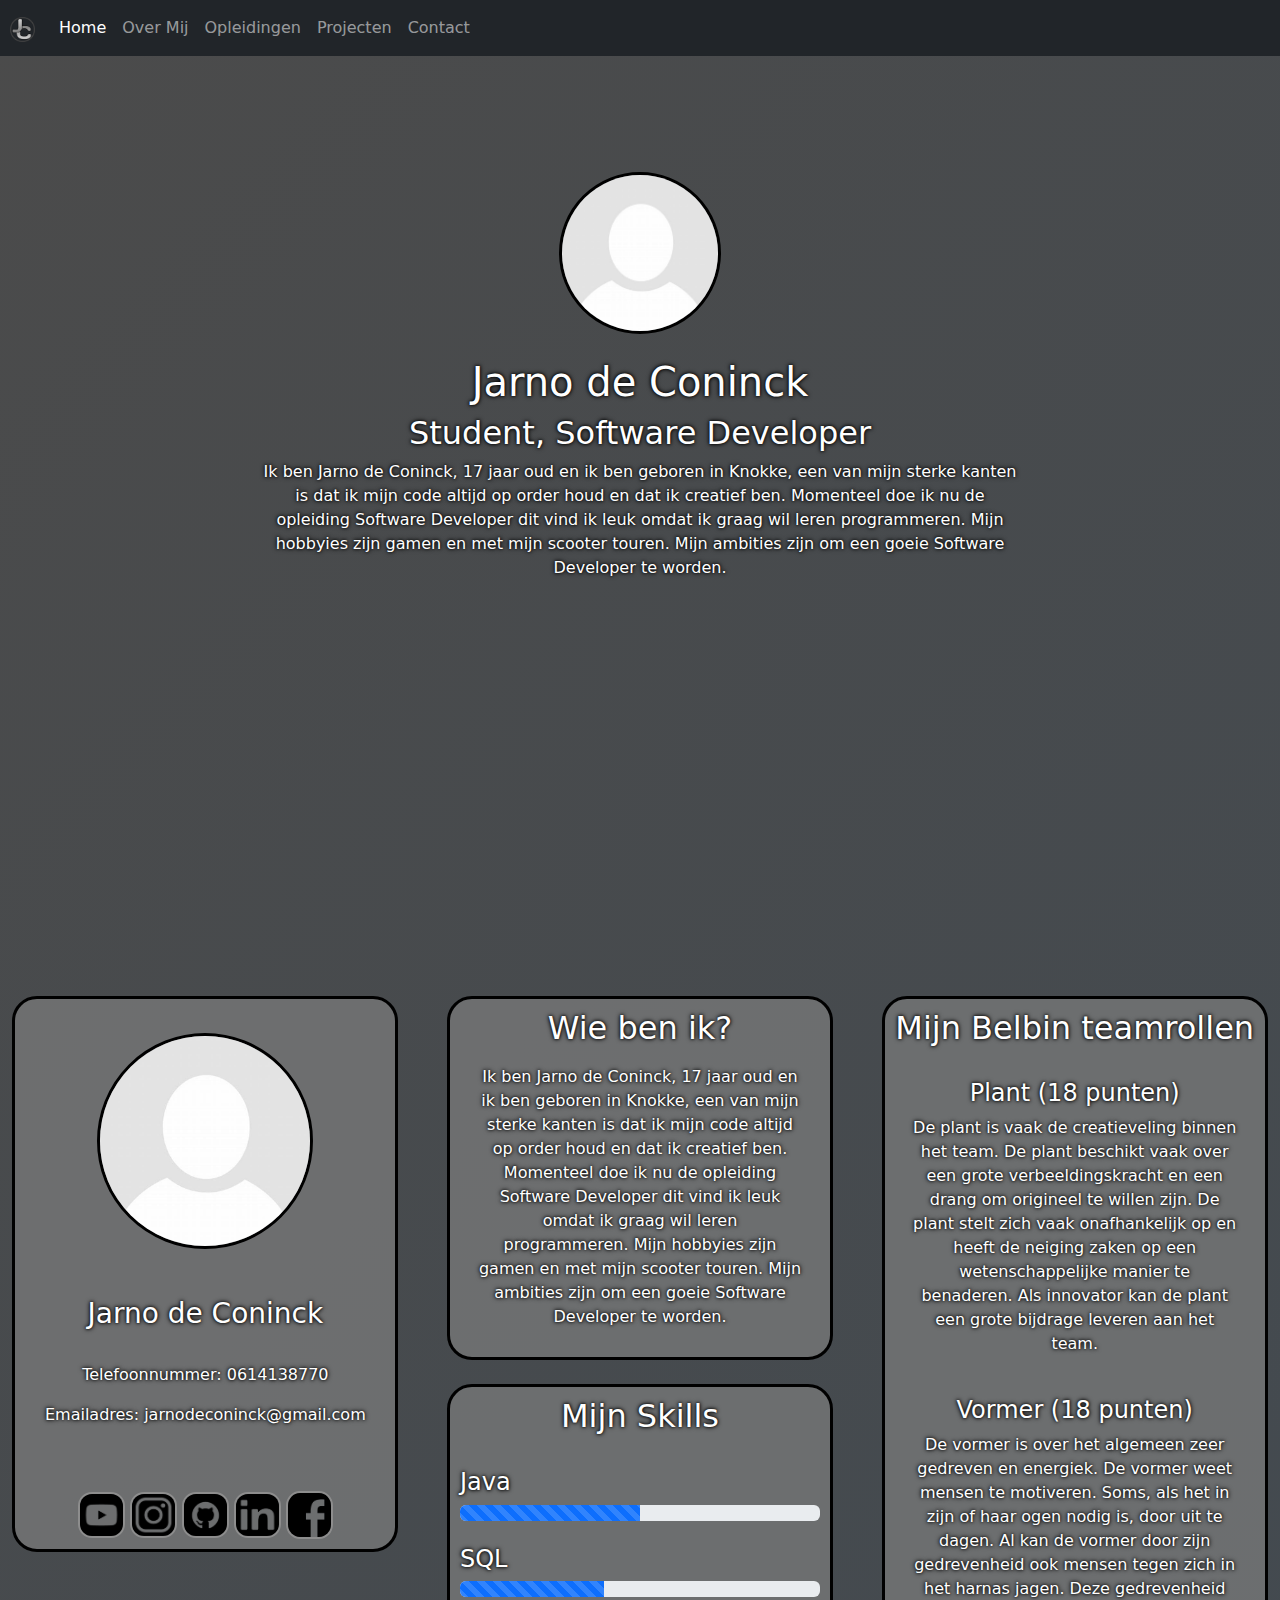
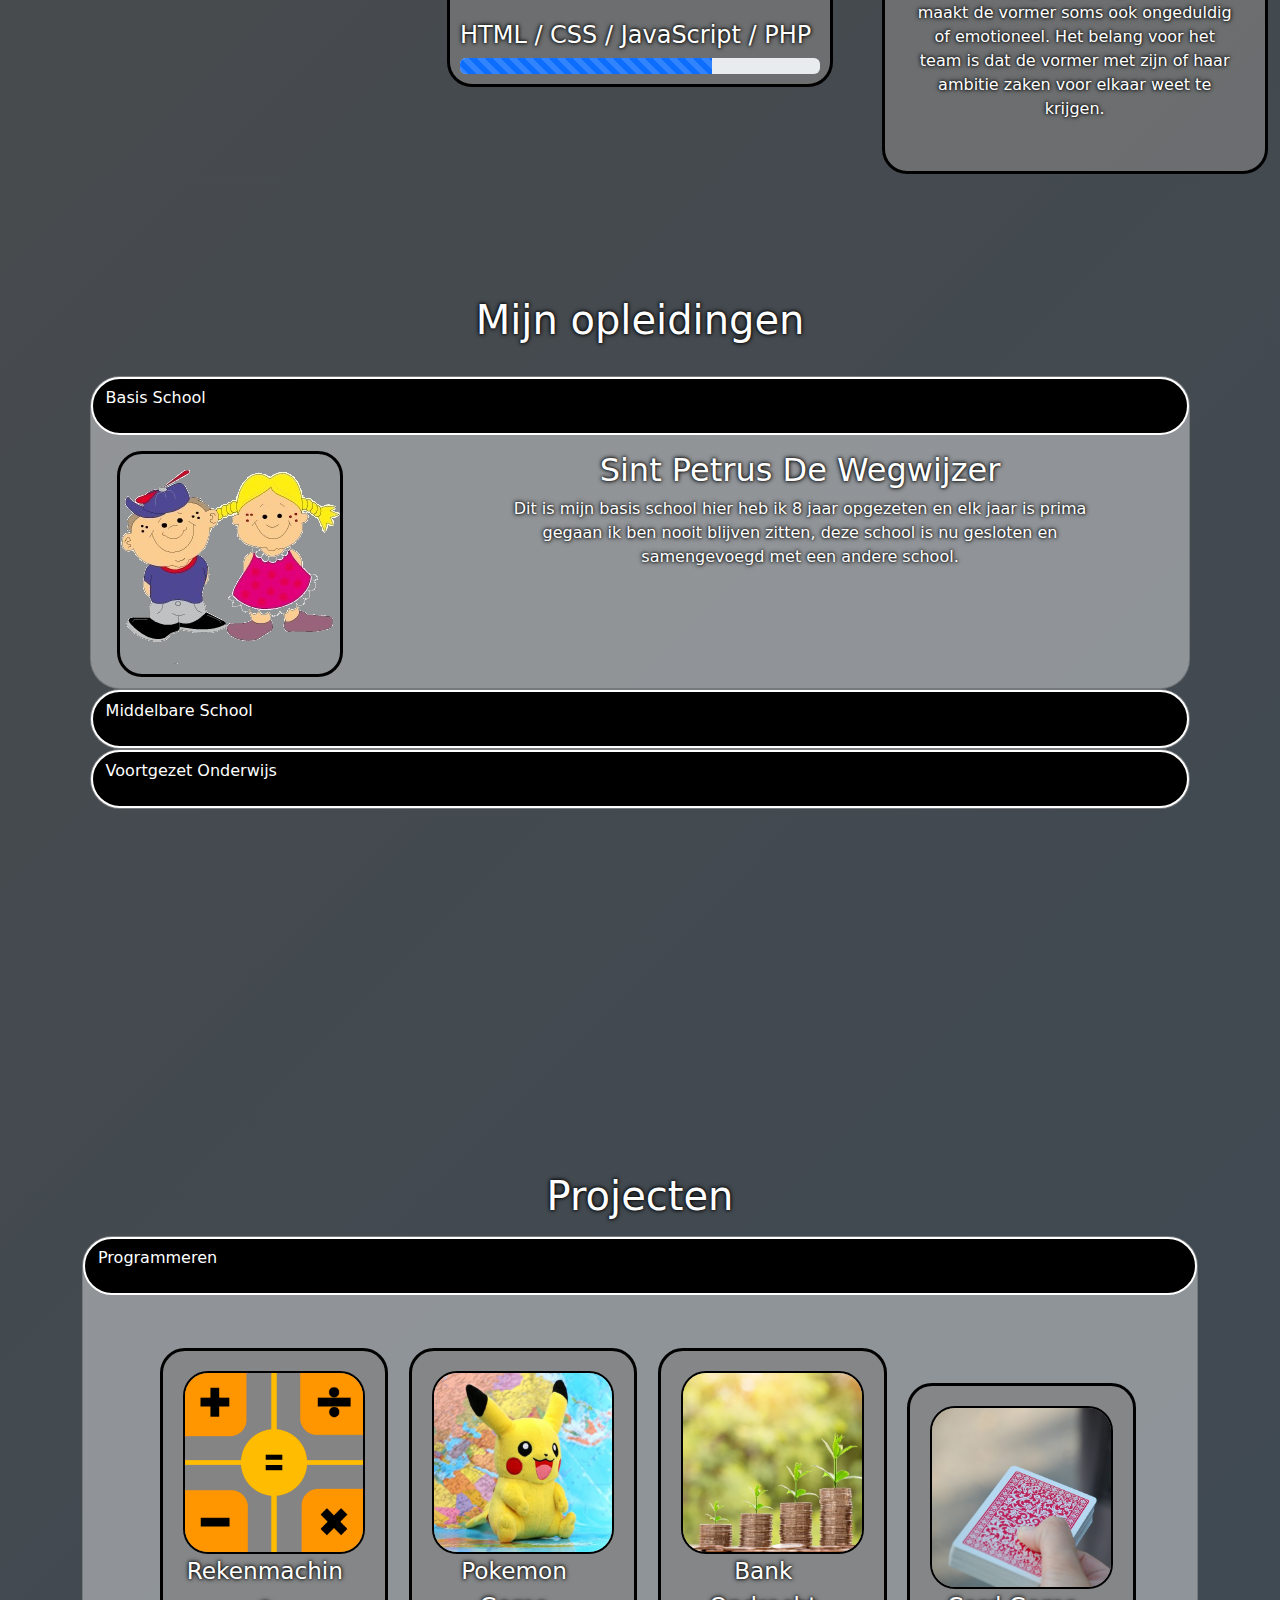
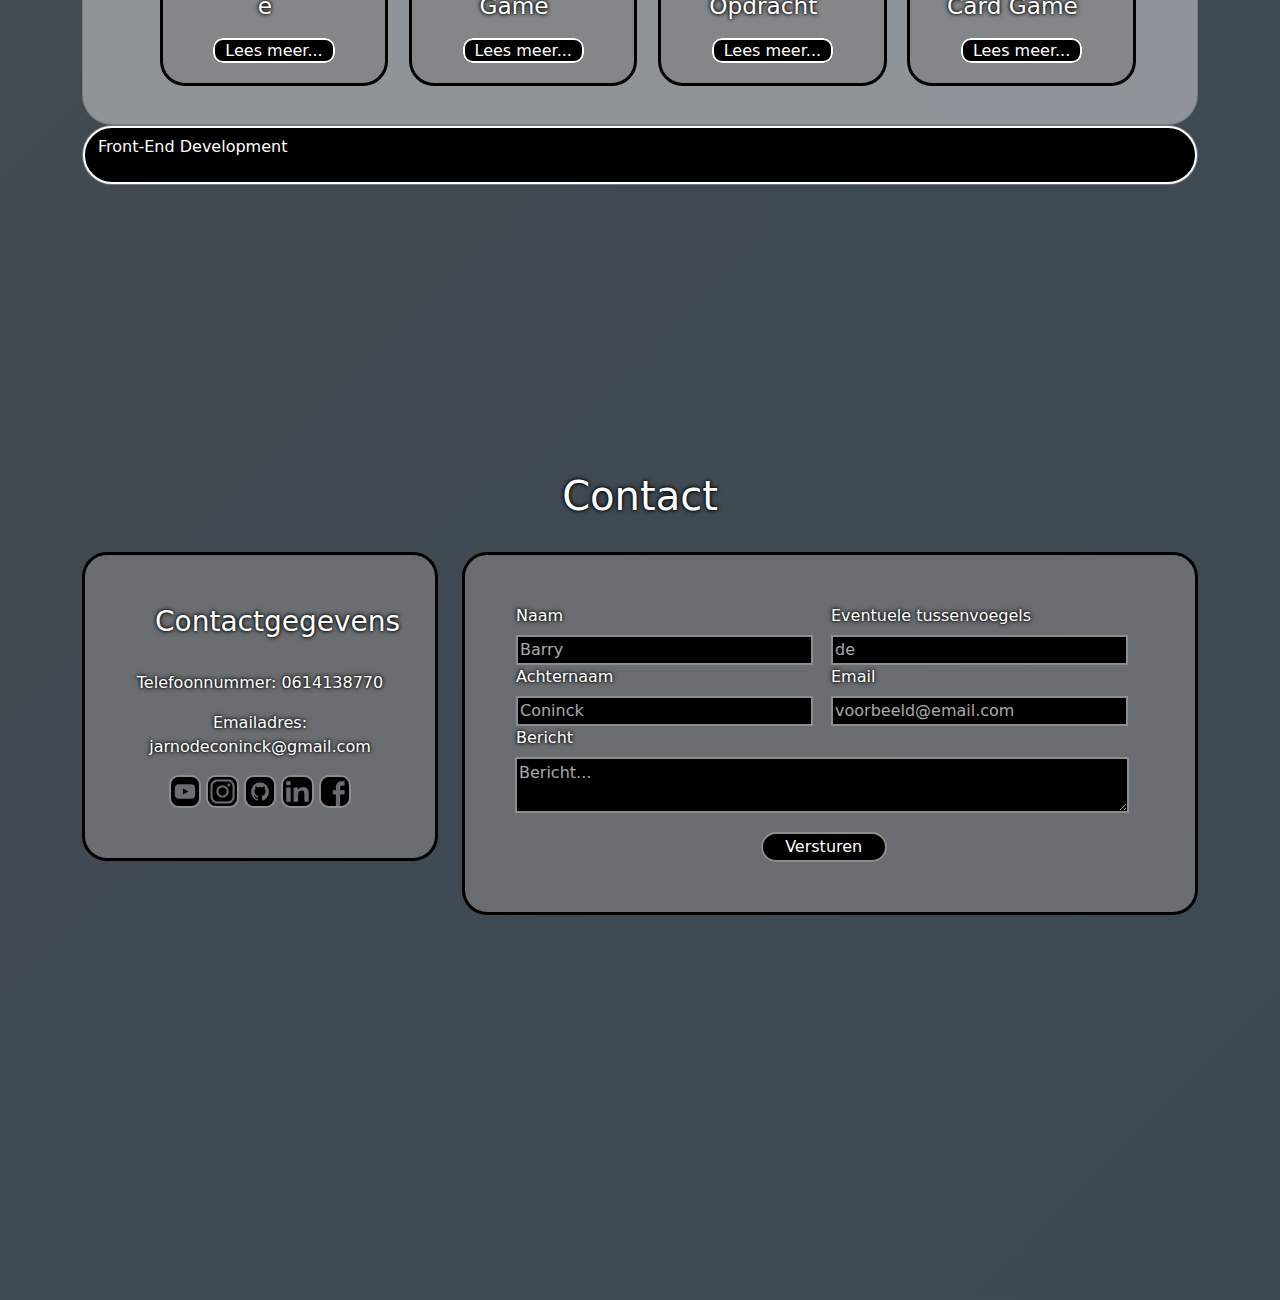
<file: index.html>
<!DOCTYPE html>
<html lang="en">

<head>

  <title>Portfolio Jarno</title>
  <link href="https://cdn.jsdelivr.net/npm/bootstrap@5.1.3/dist/css/bootstrap.min.css" rel="stylesheet">
  <script src="https://cdn.jsdelivr.net/npm/bootstrap@5.1.3/dist/js/bootstrap.bundle.min.js"></script>
  <link rel="stylesheet" href="css/index.css">
  <link rel="shortcut icon" href="img/logo.png">


</head>

<body data-bs-spy="scroll" data-bs-target=".navbar" data-bs-offset="50">

  <!-- Navbar -->
  <nav class="navbar navbar-expand-sm bg-dark navbar-dark fixed-top">
    <button class="navbar-toggler" type="button" data-bs-toggle="collapse" data-bs-target="#collapsibleNavbar">
      <span class="navbar-toggler-icon"></span>
    </button>
    <div class="collapse navbar-collapse" id="collapsibleNavbar">
      <ul class="navbar-nav">
        <a class="navbar-brand" href="#">
          <img src="img/logo.png" alt="Avatar Logo" class="logofoto">
        </a>
        <li class="nav-item">
          <a class="nav-link" href="#home"> Home </a>
        </li>
        <li class="nav-item">
          <a class="nav-link" href="#overmij"> Over Mij </a>
        </li>
        <li class="nav-item">
          <a class="nav-link" href="#opleidingen"> Opleidingen </a>
        </li>
        <li class="nav-item">
          <a class="nav-link" href="#projecten">Projecten</a>
        </li>
        <li class="nav-item">
          <a class="nav-link" href="#contact">Contact</a>
        </li>
      </ul>
    </div>
  </nav>

  <div id="home" class="blocks">
    <br><br><br>
    <center class="margin">
      <img class="selfie" src="img/selfie.png" alt="Selfie">
      <br><br>
      <h1 class="wittetekst"> Jarno de Coninck </h1>
      <h2 class="wittetekst"> Student, Software Developer </h2>
      <p class="wittetekst smalltext"> Ik ben Jarno de Coninck, 17 jaar oud en ik ben geboren in Knokke, een van mijn sterke kanten is dat ik mijn code altijd op order houd en dat ik creatief ben. Momenteel doe ik nu de opleiding Software Developer dit vind ik leuk omdat ik graag wil leren programmeren. Mijn hobbyies zijn gamen en met mijn scooter touren. Mijn ambities zijn om een goeie Software Developer te worden. </p>
    </center>
  </div>

  <div id="overmij" class="blocks">

      <br><br><br><br>

    <div class="row">
      <div class="col-sm">
    <div class="overmijblok">
      <center>
        <br>
        <img class="selfie2" src="img/selfie.png" alt="Selfie">
        <br><br><br>
        <h3 class="wittetekst"> Jarno de Coninck </h3>
        <br>
        <p class="wittetekst"> Telefoonnummer: 0614138770 </p>
        <p class="wittetekst"> Emailadres: jarnodeconinck@gmail.com </p>
            <br><br>
              <!-- Social medias -->
              <a class="navbar-brand" target="_blank" href="https://www.youtube.com/channel/UCpW9krf2XSAMqTYefG5Jeig"><img src="img/youtube.png" alt="Icon" class="icon"></a>
              <a class="navbar-brand" target="_blank" href="https://instagram.com/Jarno8669"><img src="img/instagram.png" alt="Icon" class="icon"></a>
              <a class="navbar-brand" target="_blank" href="https://github.com/Jarno8669"><img src="img/github.png" alt="Icon" class="icon"></a>
              <a class="navbar-brand" target="_blank" href="https://www.linkedin.com/in/jarno-de-coninck-7a1b63227/"><img src="img/linkedin.png" alt="Icon" class="icon"></a>
              <a class="navbar-brand" target="_blank" href="https://www.facebook.com/JarnoDeC"><img src="img/facebook.png" alt="Icon" class="icon"></a>
      </center>
      </div>
      </div>
      <div class="col-sm">
        <div class="overmijblok">
        <center>
          <h2 class="wittetekst"> Wie ben ik? </h2>
         
          <p style="margin: 5%;" class="wittetekst"> Ik ben Jarno de Coninck, 17 jaar oud en ik ben geboren in Knokke, een van mijn sterke kanten is dat ik mijn code altijd op order houd en dat ik creatief ben. Momenteel doe ik nu de opleiding Software Developer dit vind ik leuk omdat ik graag wil leren programmeren. Mijn hobbyies zijn gamen en met mijn scooter touren. Mijn ambities zijn om een goeie Software Developer te worden.</p>
        </div>
        <br>
        <div class="overmijblok">
          <center>
          <h2 class="wittetekst"> Mijn Skills</h2>
          </center>
          <br>
          <h4 class="wittetekst"> Java </h4>
          <div class="progress">
            <div class="progress-bar progress-bar-striped progress-bar-animated" style="width:50%"></div>
          </div>
          <br>
          <h4 class="wittetekst"> SQL </h4>
          <div class="progress">
            <div class="progress-bar progress-bar-striped progress-bar-animated" style="width:40%"></div>
          </div>
          <br>
          <h4 class="wittetekst"> HTML / CSS / JavaScript / PHP </h4>
          <div class="progress">
            <div class="progress-bar progress-bar-striped progress-bar-animated" style="width:70%"></div>
          </div>
        </div>
        </center>
      </div>
      <div class="col-sm">
        <div class="overmijblok">
        <center>
          <h2 class="wittetekst"> Mijn Belbin teamrollen </h2>
          
          <br>
          <h4 class="wittetekst" style="margin-left: 5%; margin-right: 5%;"> Plant (18 punten) </h4>
          <p class="wittetekst" style="margin-left: 5%; margin-right: 5%;"> De plant is vaak de creatieveling binnen het team. De plant beschikt vaak over een grote verbeeldingskracht en een drang om origineel te willen zijn. De plant stelt zich vaak onafhankelijk op en heeft de neiging zaken op een wetenschappelijke manier te benaderen. Als innovator kan de plant een grote bijdrage leveren aan het team. </p>
          <br>

          <h4 class="wittetekst" style="margin-left: 5%; margin-right: 5%;"> Vormer (18 punten) </h4>
          <p class="wittetekst" style="margin-left: 5%; margin-right: 5%;"> De vormer is over het algemeen zeer gedreven en energiek. De vormer weet mensen te motiveren. Soms, als het in zijn of haar ogen nodig is, door uit te dagen. Al kan de vormer door zijn gedrevenheid ook mensen tegen zich in het harnas jagen. Deze gedrevenheid maakt de vormer soms ook ongeduldig of emotioneel. Het belang voor het team is dat de vormer met zijn of haar ambitie zaken voor elkaar weet te krijgen. </p>
        <br>
        </center>
      </div>
      </div>
    </div>


  </div>

  <div id="opleidingen" class="blocks">
    <br><br><br>

      <br>
      <center>
      <h1 class="wittetekst"> Mijn opleidingen </h1>
      </center>
      <br>
    <div class="margindivschool">
      <div id="accordion2">

        <div class="card cardframe">
          <div class="cardhead">
            <a class="btn" data-bs-toggle="collapse" href="#collapseOne">
              <p class="wittetekst"> Basis School </p>
            </a>
          </div>
          <div id="collapseOne" class="collapse show" data-bs-parent="#accordion2">
            <div class="card-body">


              <div>
                <div style="padding-left: 1%; padding-bottom: 1%; float: left">
                <img class="schoolfoto" src="img/foto1stpetrus.png" alt="Foto School">
                </div>
                <div style="margin-left: 30%;">
                <center>
                <h2 class="wittetekst"> Sint Petrus De Wegwijzer </h2>
                <p class="wittetekst" style="margin-left: 10%; margin-right: 10%;"> Dit is mijn basis school hier heb ik 8 jaar opgezeten en elk jaar is prima gegaan ik ben nooit blijven zitten, deze school is nu gesloten en samengevoegd met een andere school. </p>
                </center>
                </div>
                </div>
            
            </div>
          </div>
        </div>
      
        <div class="card cardframe">
          <div class="cardhead">
            <a class="collapsed btn" data-bs-toggle="collapse" href="#collapseTwo">
              <p class="wittetekst"> Middelbare School </p>
            </a>
          </div>
          <div id="collapseTwo" class="collapse" data-bs-parent="#accordion2">
            <div class="card-body">

              <div>
                <div style="padding-left: 1%; padding-bottom: 1%; float: left">
                <img class="schoolfoto" src="img/foto1zwin.png" alt="Foto School">
                </div>
                <div style="margin-left: 30%;">
                <center>
                <h2 class="wittetekst"> Het Zwin College </h2>
                <p class="wittetekst" style="margin-left: 10%; margin-right: 10%;"> Dit is mijn middelbare school hier heb ik 4 jaar opgezeten en elk jaar is prima gegaan ik ben nooit blijven zitten, op deze school heb ik het niveau VMBO Kader gevolgd. </p>
                </center>
                </div>
                </div>

            </div>
          </div>
        </div>
      
        <div class="card cardframe">
          <div class="cardhead">
            <a class="collapsed btn" data-bs-toggle="collapse" href="#collapseThree">
              <p class="wittetekst"> Voortgezet Onderwijs </p>
            </a>
          </div>
          <div id="collapseThree" class="collapse" data-bs-parent="#accordion2">
            <div class="card-body">
              <div style="padding-left: 1%; padding-bottom: 1%; float: left">
                <img class="schoolfoto" src="img/foto1scalda.png" alt="Foto School">
                </div>
                <div style="margin-left: 30%;">
                <center>
                <h2 class="wittetekst"> Scalda </h2>
                <p class="wittetekst" style="margin-left: 10%; margin-right: 10%;"> Dit is mijn voortgezet onderwijs school hier zit ik nu al bijna een jaar op en het gaat in totaal 4 jaar duren (Als alles goed gaat), dit is een niveau 4 opleiding en ik volg Software Developer. </p>
                <br>
                <a class="cijferlijstknop" href="studiemeterscalda.html">Studiemeter 1ste jaar</a>
                </center>
                </div>
                
                </div>
            </div>
          </div>
        </div>
      
      </div>
    </div>
   </div>

  </div>

  <div id="projecten" class="blocks">
    <br><br><br>
    <center>
      <h1 class="wittetekst"> Projecten </h1>
    </center>

     <div class="container mt-3">
      
    
      <div id="accordion">
        <div class="card cardframe">
          <div class="cardhead">
            <a class="btn" data-bs-toggle="collapse" href="#collapseOne">
              <p class="wittetekst">Programmeren </p>
            </a>
          </div>
          <div id="collapseOne" class="collapse show" data-bs-parent="#accordion">
            <div class="card-body">

              <center>
              <div class="wrap">
                <div class="grey">


                      <img src="img/rekenmachine.png" class="project1" alt="Project Foto">
                    <br>
                    <p class="wittetekst scaletext"> Rekenmachine </p>
                    <a target="_blank" class="buttonproject" href="https://github.com/Jarno8669?tab=repositories">Lees meer...</a>
                  </div>

                    <div class="grey">
                          <img src="img/pokemongame.png" class="project1" alt="Project Foto">
                        <br>
                        <p class="wittetekst scaletext"> Pokemon Game </p>
                        <a target="_blank" class="buttonproject" href="https://github.com/Jarno8669?tab=repositories">Lees meer...</a>
                      </div>

                        <div class="grey">
                              <img src="img/bankopdracht.png" class="project1" alt="Project Foto">
                            <br>
                            <p class="wittetekst scaletext"> Bank Opdracht </p>
                            <a target="_blank" class="buttonproject" href="https://github.com/Jarno8669?tab=repositories">Lees meer...</a>
                          </div>
                          
                            <div class="grey">
                              <center>
                                  <img src="img/cardgame.png" class="project1" alt="Project Foto">
                                <br>
                                <p class="wittetekst scaletext"> Card Game </p>
                                <a target="_blank" class="buttonproject" href="https://github.com/Jarno8669?tab=repositories">Lees meer...</a>
                              </center>
                  </div>
               </div>
            </div>
          </div>
        </div>
        <div class="card cardframe">
          <div class="cardhead">
            <a class="collapsed btn" data-bs-toggle="collapse" href="#collapseTwo">
              <p class="wittetekst"> Front-End Development </p>
          </a>
          </div>
          <div id="collapseTwo" class="collapse" data-bs-parent="#accordion">
            <div class="card-body">

              <center>
              <div class="wrap">

                <div class="grey">
                      <img src="img/spyserviceopdracht.png" class="project1" alt="Project Foto">
                    <br>
                    <p class="wittetekst scaletext"> Spy Service </p>
                    <a target="_blank" class="buttonproject" href="https://github.com/Jarno8669?tab=repositories">Lees meer...</a>
                  </div>

                    <div class="grey">
                          <img src="img/portfolioopdracht1.png" class="project1" alt="Project Foto">
                        <br>
                        <p class="wittetekst scaletext"> Portfolio 1 </p>
                        <a target="_blank" class="buttonproject" href="https://github.com/Jarno8669?tab=repositories">Lees meer...</a>
                      </div>

                        <div class="grey">
                              <img src="img/portfolioopdracht2.png" class="project1" alt="Project Foto">
                            <br>
                            <p class="wittetekst scaletext"> Portfolio 2 </p>
                            <a target="_blank" class="buttonproject" href="https://github.com/Jarno8669?tab=repositories">Lees meer...</a>
                          </center>
            </div>
          </div>
        </div>
        </div>
      </div>
    </div>

  <div id="contact" class="blocks">

    <center>
      <br> <br> <br>
      <h1 class="wittetekst">Contact</h1>
      <br> 
    </center>


    <div class="container">
      <div class="row">
        <div class="col-sm-4">
          <!-- Contactgegevens -->
          <div class="contact">
            <center>
              <h3 class="wittetekst margindiv"> Contactgegevens </h3>
              <br>
              <p class="wittetekst"> Telefoonnummer: 0614138770 </p>
              <p class="wittetekst"> Emailadres: jarnodeconinck@gmail.com </p>

              <!-- Social medias -->
              <a class="navbar-brand" target="_blank" href="https://www.youtube.com/channel/UCpW9krf2XSAMqTYefG5Jeig"><img src="img/youtube.png" alt="Icon" class="icon"></a>
              <a class="navbar-brand" target="_blank" href="https://instagram.com/Jarno8669"><img src="img/instagram.png" alt="Icon" class="icon"></a>
              <a class="navbar-brand" target="_blank" href="https://github.com/Jarno8669"><img src="img/github.png" alt="Icon" class="icon"></a>
              <a class="navbar-brand" target="_blank" href="https://www.linkedin.com/in/jarno-de-coninck-7a1b63227/"><img src="img/linkedin.png" alt="Icon" class="icon"></a>
              <a class="navbar-brand" target="_blank" href="https://www.facebook.com/JarnoDeC"><img src="img/facebook.png" alt="Icon" class="icon"></a>
              </center>
          </div>
        </div>

        <div class="col-sm-8">
          <!-- Formulier -->
          <div class="contact">
            <table class="form">
              <form action="https://formsubmit.co/jarnodeconinck@zeelandnet.nl" method="POST">
                <tr>
                  <td>
                    <h6 class="wittetekst">Naam</h6>
                  </td>
                  <td>
                    <h6 class="wittetekst">Eventuele tussenvoegels</h6>
                  </td>
                </tr>
                <tr>
                  <td> <input class="fieldwidth" type="text" name="naam" placeholder="Barry" required></td>
                  <td> <input class="fieldwidth" type="text" name="tussenvoegels" placeholder="de"></td>
                </tr>
                <tr>
                  <td>
                    <h6 class="wittetekst">Achternaam</h6>
                  </td>
                  <td>
                    <h6 class="wittetekst">Email</h6>
                  </td>
                </tr>
                <tr>
                  <td><input class="fieldwidth" type="text" name="achternaam" placeholder="Coninck" required></td>
                  <td><input class="fieldwidth" type="email" name="email" placeholder="voorbeeld@email.com" required>
                  </td>
                </tr>
                <tr>
                  <td>
                    <h6 class="wittetekst">Bericht</h6>
                  </td>
                </tr>
            </table>
            <textarea class="fieldwidth msg" type="text" name="bericht" rows="2" placeholder="Bericht..."
              required></textarea>
            <br>
            <tb><button class="send" type="submit">Versturen</button></td>
              </form>
          </div>
        </div>
      </div>
    </div>
  </div>
  
</body>

</html>
</file>
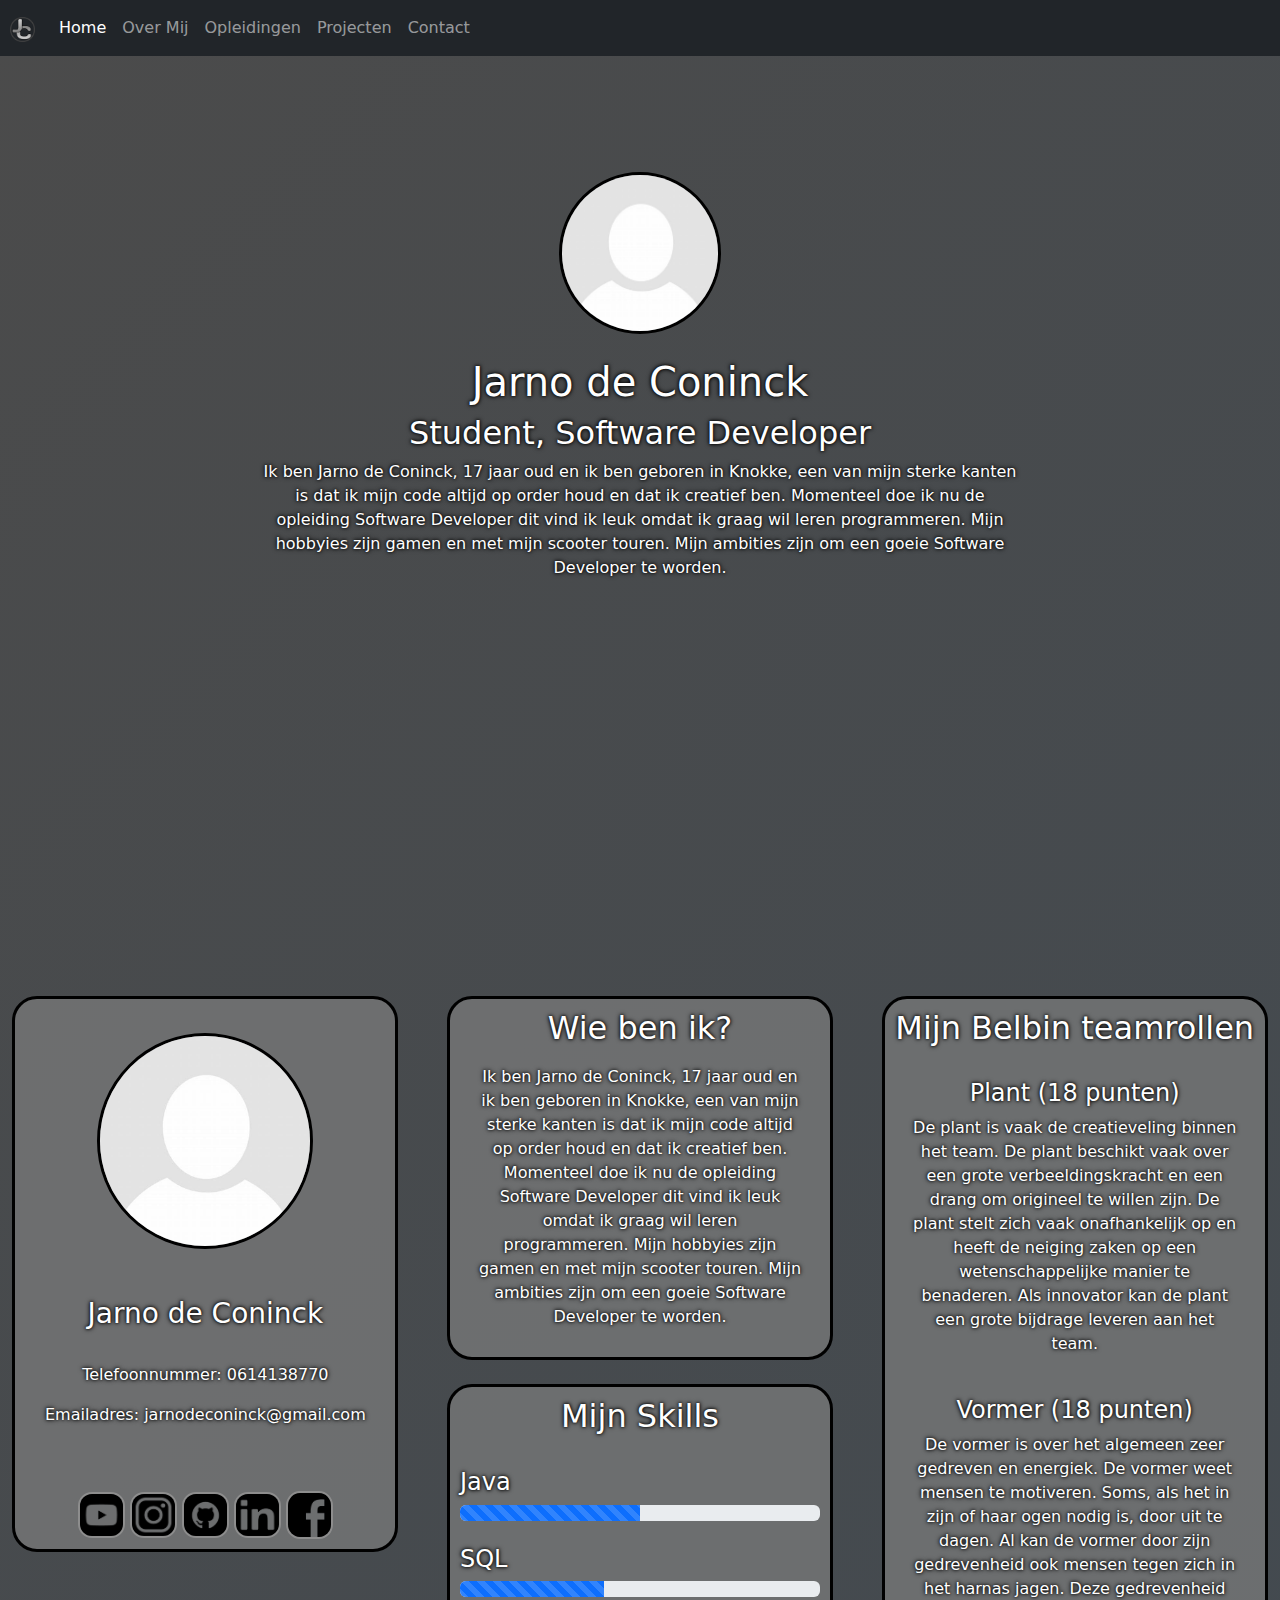
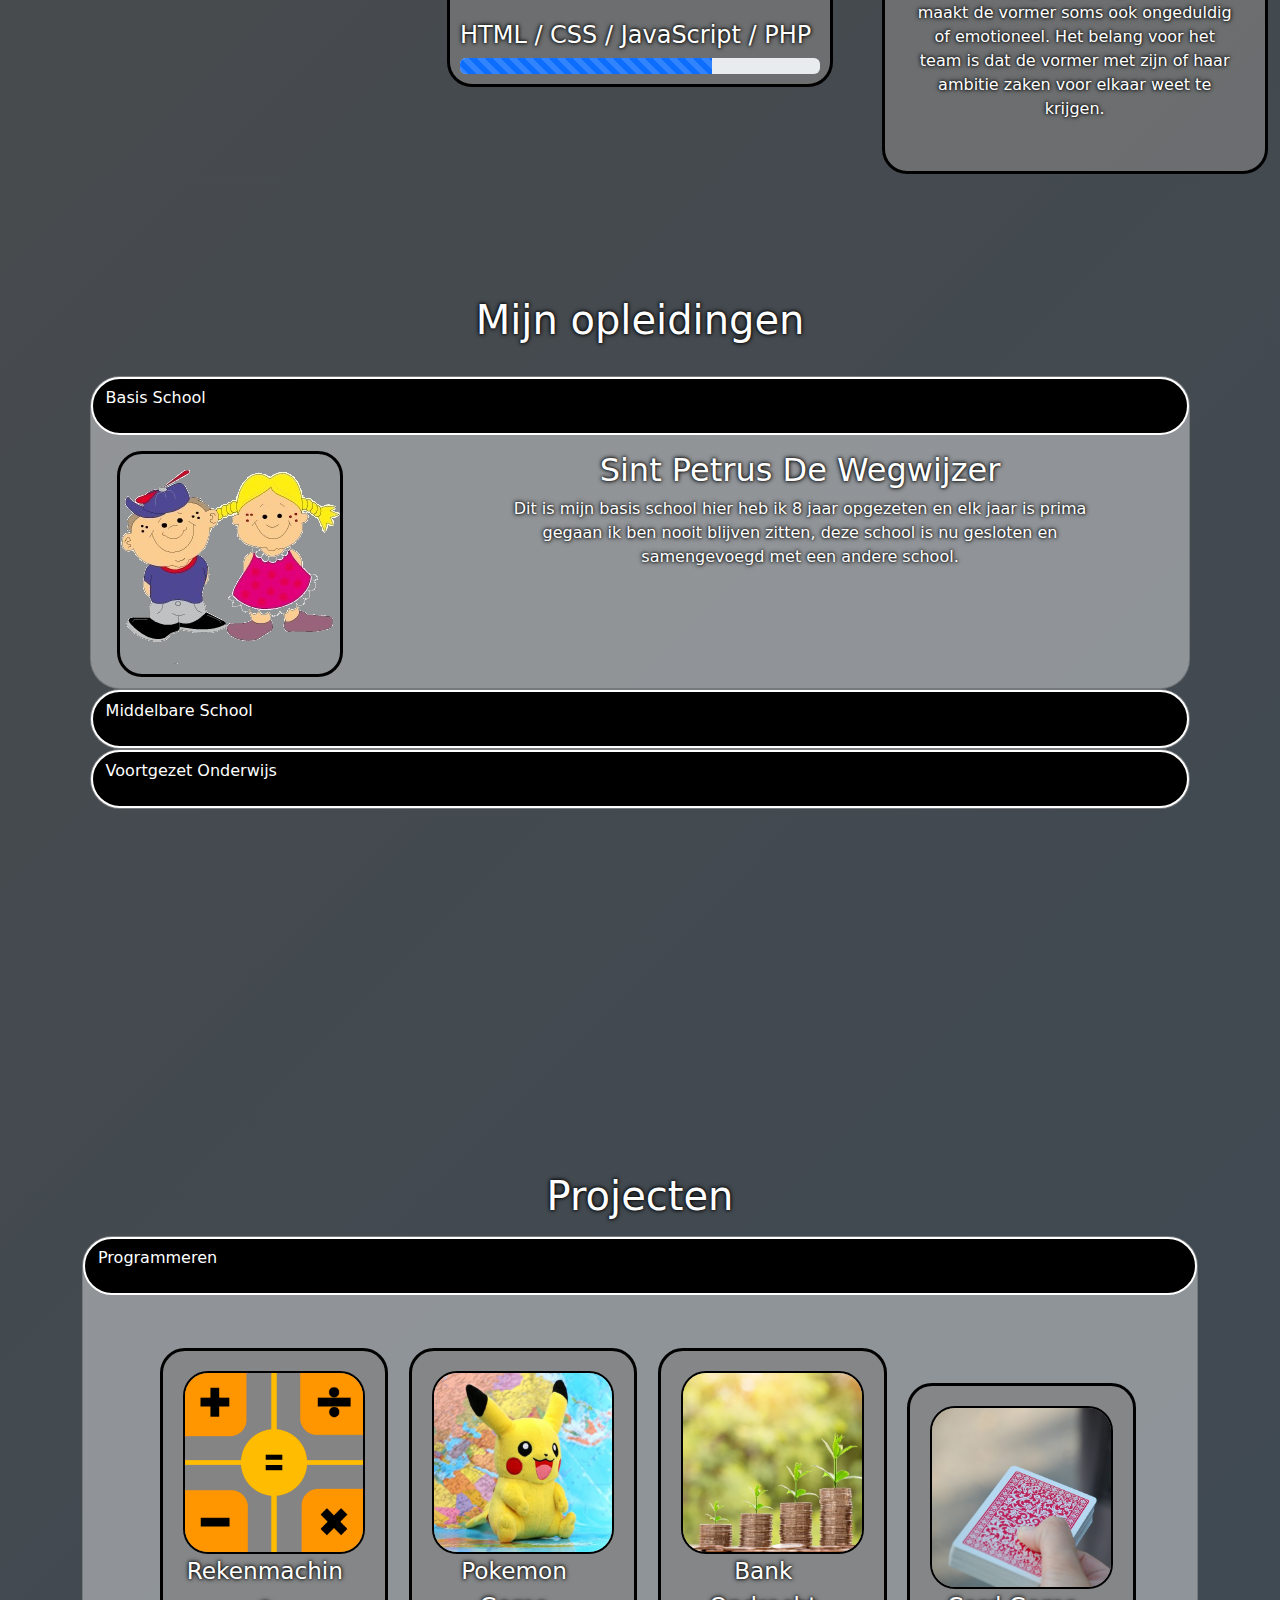
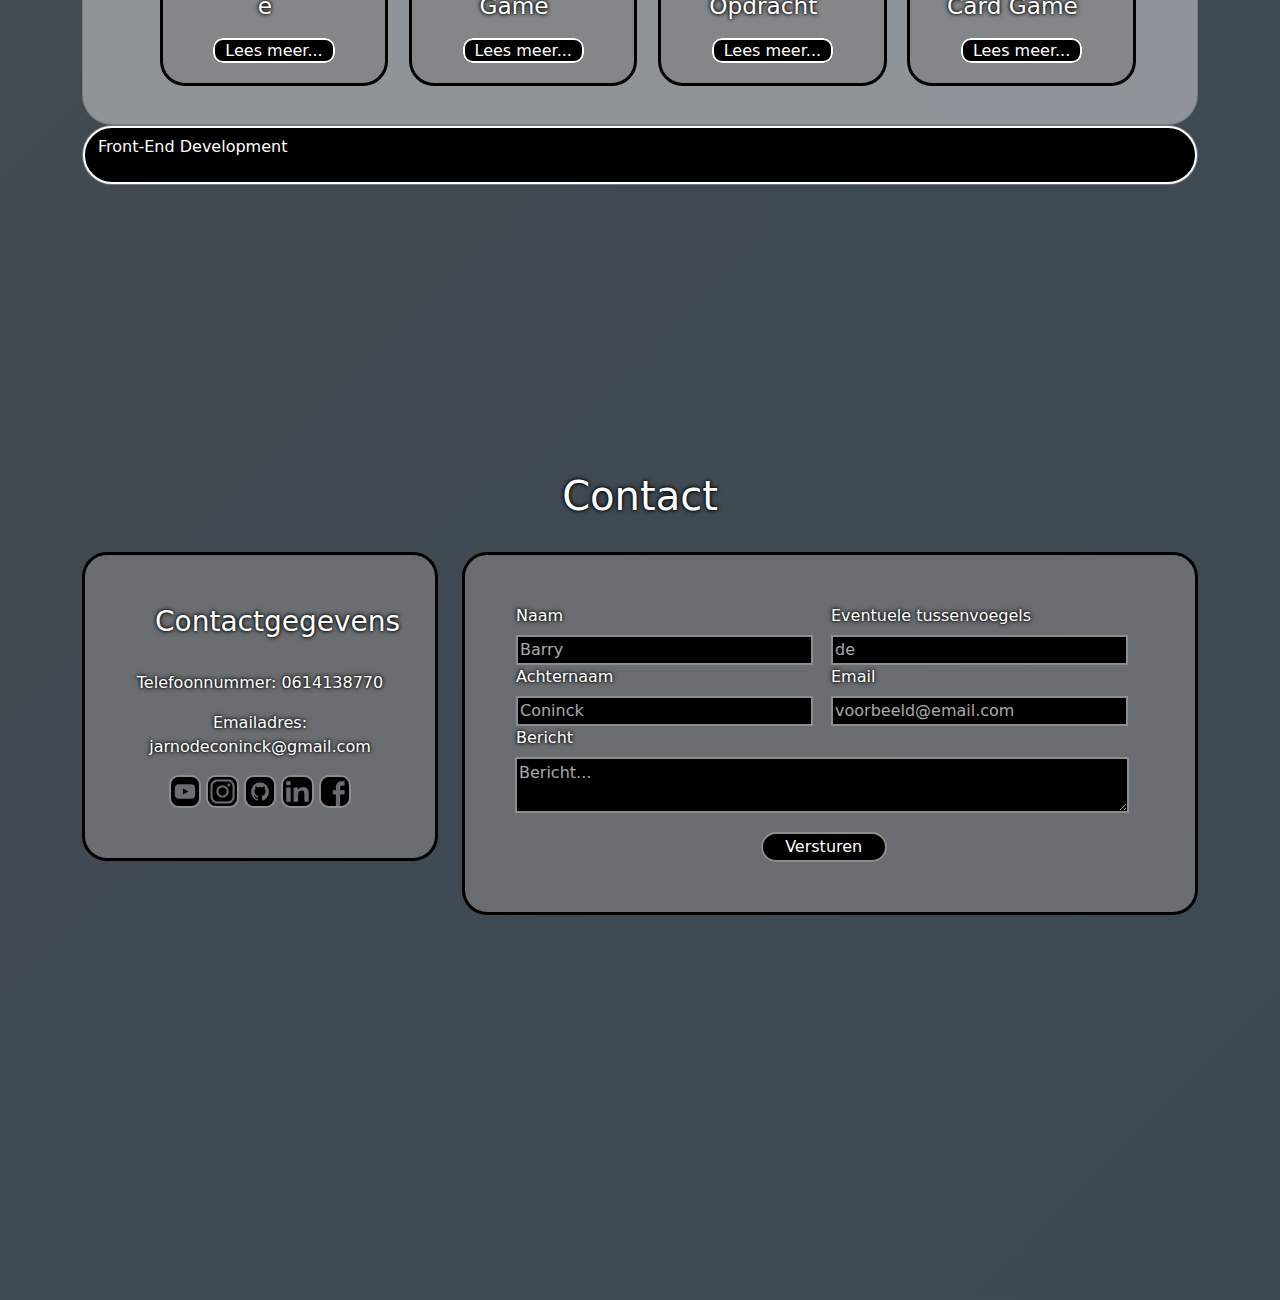
<file: home.html>
<!DOCTYPE html>
<html lang="en">

<head>

  <title>Portfolio Jarno</title>
  <link href="https://cdn.jsdelivr.net/npm/bootstrap@5.1.3/dist/css/bootstrap.min.css" rel="stylesheet">
  <script src="https://cdn.jsdelivr.net/npm/bootstrap@5.1.3/dist/js/bootstrap.bundle.min.js"></script>
  <link rel="stylesheet" href="css/index.css">
  <link rel="shortcut icon" href="img/logo.png">


</head>

<body data-bs-spy="scroll" data-bs-target=".navbar" data-bs-offset="50">

  <!-- Navbar -->
  <nav class="navbar navbar-expand-sm bg-dark navbar-dark fixed-top">
    <button class="navbar-toggler" type="button" data-bs-toggle="collapse" data-bs-target="#collapsibleNavbar">
      <span class="navbar-toggler-icon"></span>
    </button>
    <div class="collapse navbar-collapse" id="collapsibleNavbar">
      <ul class="navbar-nav">
        <a class="navbar-brand" href="#">
          <img src="img/logo.png" alt="Avatar Logo" class="logofoto">
        </a>
        <li class="nav-item">
          <a class="nav-link" href="#home"> Home </a>
        </li>
        <li class="nav-item">
          <a class="nav-link" href="#overmij"> Over Mij </a>
        </li>
        <li class="nav-item">
          <a class="nav-link" href="#opleidingen"> Opleidingen </a>
        </li>
        <li class="nav-item">
          <a class="nav-link" href="#projecten">Projecten</a>
        </li>
        <li class="nav-item">
          <a class="nav-link" href="#contact">Contact</a>
        </li>
      </ul>
    </div>
  </nav>

  <div id="home" class="blocks">
    <br><br><br>
    <center class="margin">
      <img class="selfie" src="img/selfie.png" alt="Selfie">
      <br><br>
      <h1 class="wittetekst"> Jarno de Coninck </h1>
      <h2 class="wittetekst"> Student, Software Developer </h2>
      <p class="wittetekst smalltext"> Ik ben Jarno de Coninck, 17 jaar oud en ik ben geboren in Knokke, een van mijn sterke kanten is dat ik mijn code altijd op order houd en dat ik creatief ben. Momenteel doe ik nu de opleiding Software Developer dit vind ik leuk omdat ik graag wil leren programmeren. Mijn hobbyies zijn gamen en met mijn scooter touren. Mijn ambities zijn om een goeie Software Developer te worden. </p>
    </center>
  </div>

  <div id="overmij" class="blocks">

      <br><br><br><br>

    <div class="row">
      <div class="col-sm">
    <div class="overmijblok">
      <center>
        <br>
        <img class="selfie2" src="img/selfie.png" alt="Selfie">
        <br><br><br>
        <h3 class="wittetekst"> Jarno de Coninck </h3>
        <br>
        <p class="wittetekst"> Telefoonnummer: 0614138770 </p>
        <p class="wittetekst"> Emailadres: jarnodeconinck@gmail.com </p>
            <br><br>
              <!-- Social medias -->
              <a class="navbar-brand" target="_blank" href="https://www.youtube.com/channel/UCpW9krf2XSAMqTYefG5Jeig"><img src="img/youtube.png" alt="Icon" class="icon"></a>
              <a class="navbar-brand" target="_blank" href="https://instagram.com/Jarno8669"><img src="img/instagram.png" alt="Icon" class="icon"></a>
              <a class="navbar-brand" target="_blank" href="https://github.com/Jarno8669"><img src="img/github.png" alt="Icon" class="icon"></a>
              <a class="navbar-brand" target="_blank" href="https://www.linkedin.com/in/jarno-de-coninck-7a1b63227/"><img src="img/linkedin.png" alt="Icon" class="icon"></a>
              <a class="navbar-brand" target="_blank" href="https://www.facebook.com/JarnoDeC"><img src="img/facebook.png" alt="Icon" class="icon"></a>
      </center>
      </div>
      </div>
      <div class="col-sm">
        <div class="overmijblok">
        <center>
          <h2 class="wittetekst"> Wie ben ik? </h2>
         
          <p style="margin: 5%;" class="wittetekst"> Ik ben Jarno de Coninck, 17 jaar oud en ik ben geboren in Knokke, een van mijn sterke kanten is dat ik mijn code altijd op order houd en dat ik creatief ben. Momenteel doe ik nu de opleiding Software Developer dit vind ik leuk omdat ik graag wil leren programmeren. Mijn hobbyies zijn gamen en met mijn scooter touren. Mijn ambities zijn om een goeie Software Developer te worden.</p>
        </div>
        <br>
        <div class="overmijblok">
          <center>
          <h2 class="wittetekst"> Mijn Skills</h2>
          </center>
          <br>
          <h4 class="wittetekst"> Java </h4>
          <div class="progress">
            <div class="progress-bar progress-bar-striped progress-bar-animated" style="width:50%"></div>
          </div>
          <br>
          <h4 class="wittetekst"> SQL </h4>
          <div class="progress">
            <div class="progress-bar progress-bar-striped progress-bar-animated" style="width:40%"></div>
          </div>
          <br>
          <h4 class="wittetekst"> HTML / CSS / JavaScript / PHP </h4>
          <div class="progress">
            <div class="progress-bar progress-bar-striped progress-bar-animated" style="width:70%"></div>
          </div>
        </div>
        </center>
      </div>
      <div class="col-sm">
        <div class="overmijblok">
        <center>
          <h2 class="wittetekst"> Mijn Belbin teamrollen </h2>
          
          <br>
          <h4 class="wittetekst" style="margin-left: 5%; margin-right: 5%;"> Plant (18 punten) </h4>
          <p class="wittetekst" style="margin-left: 5%; margin-right: 5%;"> De plant is vaak de creatieveling binnen het team. De plant beschikt vaak over een grote verbeeldingskracht en een drang om origineel te willen zijn. De plant stelt zich vaak onafhankelijk op en heeft de neiging zaken op een wetenschappelijke manier te benaderen. Als innovator kan de plant een grote bijdrage leveren aan het team. </p>
          <br>

          <h4 class="wittetekst" style="margin-left: 5%; margin-right: 5%;"> Vormer (18 punten) </h4>
          <p class="wittetekst" style="margin-left: 5%; margin-right: 5%;"> De vormer is over het algemeen zeer gedreven en energiek. De vormer weet mensen te motiveren. Soms, als het in zijn of haar ogen nodig is, door uit te dagen. Al kan de vormer door zijn gedrevenheid ook mensen tegen zich in het harnas jagen. Deze gedrevenheid maakt de vormer soms ook ongeduldig of emotioneel. Het belang voor het team is dat de vormer met zijn of haar ambitie zaken voor elkaar weet te krijgen. </p>
        <br>
        </center>
      </div>
      </div>
    </div>


  </div>

  <div id="opleidingen" class="blocks">
    <br><br><br>

      <br>
      <center>
      <h1 class="wittetekst"> Mijn opleidingen </h1>
      </center>
      <br>
    <div class="margindivschool">
      <div id="accordion2">

        <div class="card cardframe">
          <div class="cardhead">
            <a class="btn" data-bs-toggle="collapse" href="#collapseOne">
              <p class="wittetekst"> Basis School </p>
            </a>
          </div>
          <div id="collapseOne" class="collapse show" data-bs-parent="#accordion2">
            <div class="card-body">


              <div>
                <div style="padding-left: 1%; padding-bottom: 1%; float: left">
                <img class="schoolfoto" src="img/foto1stpetrus.png" alt="Foto School">
                </div>
                <div style="margin-left: 30%;">
                <center>
                <h2 class="wittetekst"> Sint Petrus De Wegwijzer </h2>
                <p class="wittetekst" style="margin-left: 10%; margin-right: 10%;"> Dit is mijn basis school hier heb ik 8 jaar opgezeten en elk jaar is prima gegaan ik ben nooit blijven zitten, deze school is nu gesloten en samengevoegd met een andere school. </p>
                </center>
                </div>
                </div>
            
            </div>
          </div>
        </div>
      
        <div class="card cardframe">
          <div class="cardhead">
            <a class="collapsed btn" data-bs-toggle="collapse" href="#collapseTwo">
              <p class="wittetekst"> Middelbare School </p>
            </a>
          </div>
          <div id="collapseTwo" class="collapse" data-bs-parent="#accordion2">
            <div class="card-body">

              <div>
                <div style="padding-left: 1%; padding-bottom: 1%; float: left">
                <img class="schoolfoto" src="img/foto1zwin.png" alt="Foto School">
                </div>
                <div style="margin-left: 30%;">
                <center>
                <h2 class="wittetekst"> Het Zwin College </h2>
                <p class="wittetekst" style="margin-left: 10%; margin-right: 10%;"> Dit is mijn middelbare school hier heb ik 4 jaar opgezeten en elk jaar is prima gegaan ik ben nooit blijven zitten, op deze school heb ik het niveau VMBO Kader gevolgd. </p>
                </center>
                </div>
                </div>

            </div>
          </div>
        </div>
      
        <div class="card cardframe">
          <div class="cardhead">
            <a class="collapsed btn" data-bs-toggle="collapse" href="#collapseThree">
              <p class="wittetekst"> Voortgezet Onderwijs </p>
            </a>
          </div>
          <div id="collapseThree" class="collapse" data-bs-parent="#accordion2">
            <div class="card-body">
              <div style="padding-left: 1%; padding-bottom: 1%; float: left">
                <img class="schoolfoto" src="img/foto1scalda.png" alt="Foto School">
                </div>
                <div style="margin-left: 30%;">
                <center>
                <h2 class="wittetekst"> Scalda </h2>
                <p class="wittetekst" style="margin-left: 10%; margin-right: 10%;"> Dit is mijn voortgezet onderwijs school hier zit ik nu al bijna een jaar op en het gaat in totaal 4 jaar duren (Als alles goed gaat), dit is een niveau 4 opleiding en ik volg Software Developer. </p>
                <br>
                <a class="cijferlijstknop" href="studiemeterscalda.html">Studiemeter 1ste jaar</a>
                </center>
                </div>
                
                </div>
            </div>
          </div>
        </div>
      
      </div>
    </div>
   </div>

  </div>

  <div id="projecten" class="blocks">
    <br><br><br>
    <center>
      <h1 class="wittetekst"> Projecten </h1>
    </center>

     <div class="container mt-3">
      
    
      <div id="accordion">
        <div class="card cardframe">
          <div class="cardhead">
            <a class="btn" data-bs-toggle="collapse" href="#collapseOne">
              <p class="wittetekst">Programmeren </p>
            </a>
          </div>
          <div id="collapseOne" class="collapse show" data-bs-parent="#accordion">
            <div class="card-body">

              <center>
              <div class="wrap">
                <div class="grey">


                      <img src="img/rekenmachine.png" class="project1" alt="Project Foto">
                    <br>
                    <p class="wittetekst scaletext"> Rekenmachine </p>
                    <a target="_blank" class="buttonproject" href="https://github.com/Jarno8669?tab=repositories">Lees meer...</a>
                  </div>

                    <div class="grey">
                          <img src="img/pokemongame.png" class="project1" alt="Project Foto">
                        <br>
                        <p class="wittetekst scaletext"> Pokemon Game </p>
                        <a target="_blank" class="buttonproject" href="https://github.com/Jarno8669?tab=repositories">Lees meer...</a>
                      </div>

                        <div class="grey">
                              <img src="img/bankopdracht.png" class="project1" alt="Project Foto">
                            <br>
                            <p class="wittetekst scaletext"> Bank Opdracht </p>
                            <a target="_blank" class="buttonproject" href="https://github.com/Jarno8669?tab=repositories">Lees meer...</a>
                          </div>
                          
                            <div class="grey">
                              <center>
                                  <img src="img/cardgame.png" class="project1" alt="Project Foto">
                                <br>
                                <p class="wittetekst scaletext"> Card Game </p>
                                <a target="_blank" class="buttonproject" href="https://github.com/Jarno8669?tab=repositories">Lees meer...</a>
                              </center>
                  </div>
               </div>
            </div>
          </div>
        </div>
        <div class="card cardframe">
          <div class="cardhead">
            <a class="collapsed btn" data-bs-toggle="collapse" href="#collapseTwo">
              <p class="wittetekst"> Front-End Development </p>
          </a>
          </div>
          <div id="collapseTwo" class="collapse" data-bs-parent="#accordion">
            <div class="card-body">

              <center>
              <div class="wrap">

                <div class="grey">
                      <img src="img/spyserviceopdracht.png" class="project1" alt="Project Foto">
                    <br>
                    <p class="wittetekst scaletext"> Spy Service </p>
                    <a target="_blank" class="buttonproject" href="https://github.com/Jarno8669?tab=repositories">Lees meer...</a>
                  </div>

                    <div class="grey">
                          <img src="img/portfolioopdracht1.png" class="project1" alt="Project Foto">
                        <br>
                        <p class="wittetekst scaletext"> Portfolio 1 </p>
                        <a target="_blank" class="buttonproject" href="https://github.com/Jarno8669?tab=repositories">Lees meer...</a>
                      </div>

                        <div class="grey">
                              <img src="img/portfolioopdracht2.png" class="project1" alt="Project Foto">
                            <br>
                            <p class="wittetekst scaletext"> Portfolio 2 </p>
                            <a target="_blank" class="buttonproject" href="https://github.com/Jarno8669?tab=repositories">Lees meer...</a>
                          </center>
            </div>
          </div>
        </div>
        </div>
      </div>
    </div>

  <div id="contact" class="blocks">

    <center>
      <br> <br> <br>
      <h1 class="wittetekst">Contact</h1>
      <br> 
    </center>


    <div class="container">
      <div class="row">
        <div class="col-sm-4">
          <!-- Contactgegevens -->
          <div class="contact">
            <center>
              <h3 class="wittetekst margindiv"> Contactgegevens </h3>
              <br>
              <p class="wittetekst"> Telefoonnummer: 0614138770 </p>
              <p class="wittetekst"> Emailadres: jarnodeconinck@gmail.com </p>

              <!-- Social medias -->
              <a class="navbar-brand" target="_blank" href="https://www.youtube.com/channel/UCpW9krf2XSAMqTYefG5Jeig"><img src="img/youtube.png" alt="Icon" class="icon"></a>
              <a class="navbar-brand" target="_blank" href="https://instagram.com/Jarno8669"><img src="img/instagram.png" alt="Icon" class="icon"></a>
              <a class="navbar-brand" target="_blank" href="https://github.com/Jarno8669"><img src="img/github.png" alt="Icon" class="icon"></a>
              <a class="navbar-brand" target="_blank" href="https://www.linkedin.com/in/jarno-de-coninck-7a1b63227/"><img src="img/linkedin.png" alt="Icon" class="icon"></a>
              <a class="navbar-brand" target="_blank" href="https://www.facebook.com/JarnoDeC"><img src="img/facebook.png" alt="Icon" class="icon"></a>
              </center>
          </div>
        </div>

        <div class="col-sm-8">
          <!-- Formulier -->
          <div class="contact">
            <table class="form">
              <form action="https://formsubmit.co/jarnodeconinck@zeelandnet.nl" method="POST">
                <tr>
                  <td>
                    <h6 class="wittetekst">Naam</h6>
                  </td>
                  <td>
                    <h6 class="wittetekst">Eventuele tussenvoegels</h6>
                  </td>
                </tr>
                <tr>
                  <td> <input class="fieldwidth" type="text" name="naam" placeholder="Barry" required></td>
                  <td> <input class="fieldwidth" type="text" name="tussenvoegels" placeholder="de"></td>
                </tr>
                <tr>
                  <td>
                    <h6 class="wittetekst">Achternaam</h6>
                  </td>
                  <td>
                    <h6 class="wittetekst">Email</h6>
                  </td>
                </tr>
                <tr>
                  <td><input class="fieldwidth" type="text" name="achternaam" placeholder="Coninck" required></td>
                  <td><input class="fieldwidth" type="email" name="email" placeholder="voorbeeld@email.com" required>
                  </td>
                </tr>
                <tr>
                  <td>
                    <h6 class="wittetekst">Bericht</h6>
                  </td>
                </tr>
            </table>
            <textarea class="fieldwidth msg" type="text" name="bericht" rows="2" placeholder="Bericht..."
              required></textarea>
            <br>
            <tb><button class="send" type="submit">Versturen</button></td>
              </form>
          </div>
        </div>
      </div>
    </div>
  </div>
  
</body>

</html>
</file>
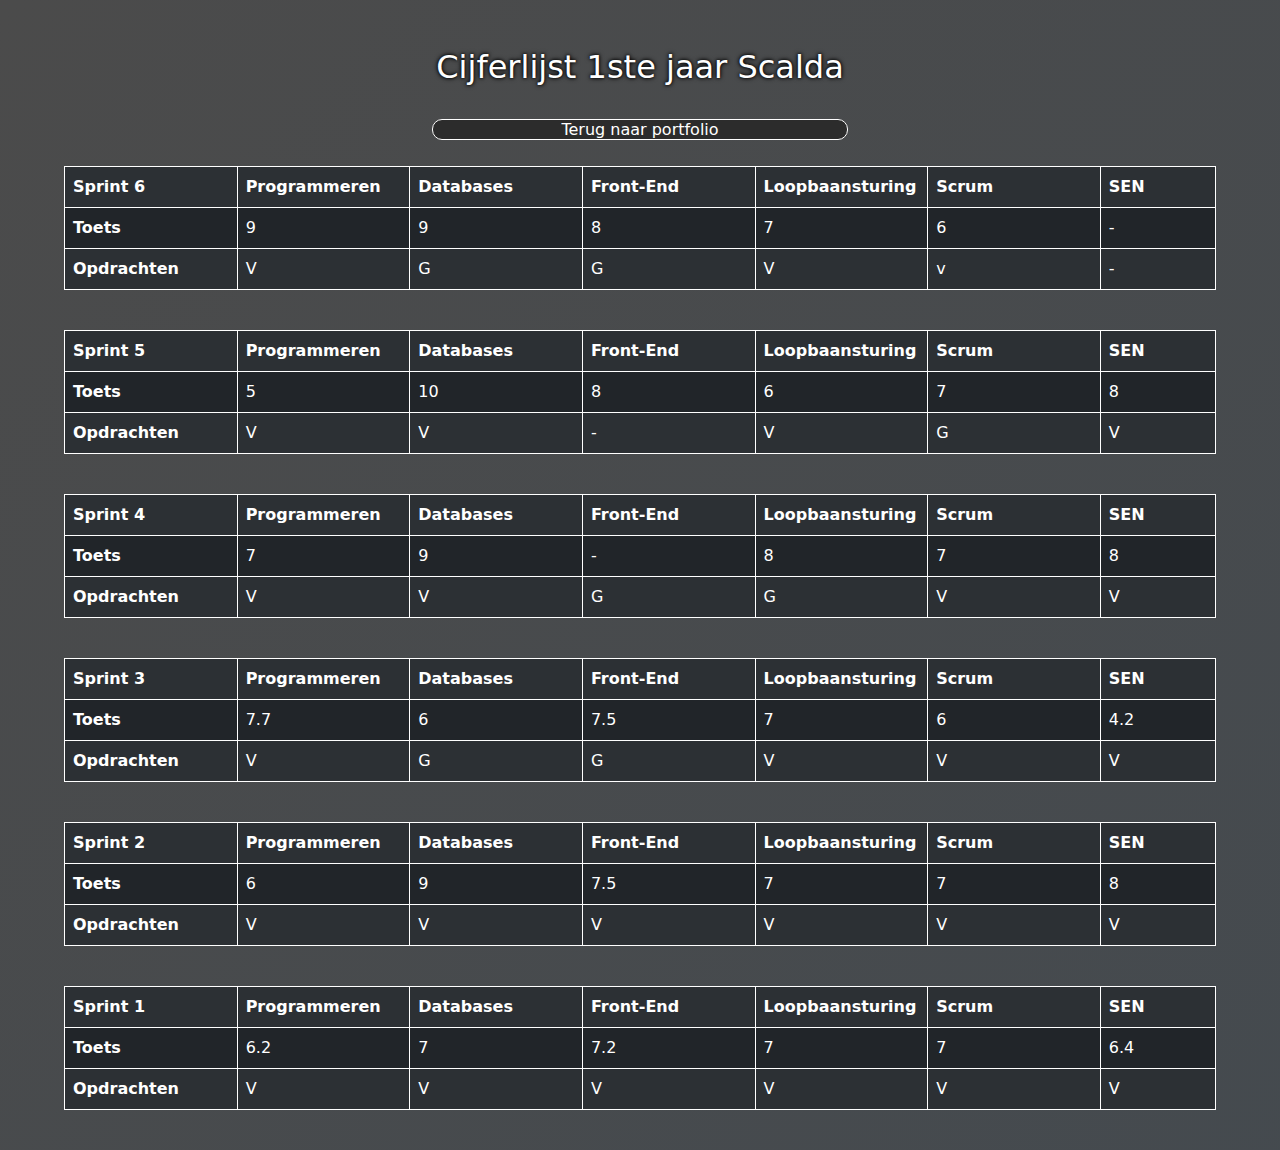
<file: studiemeterscalda.html>
<!DOCTYPE html>
<html lang="en">

<head>

  <title>Portfolio Jarno</title>
  <link href="https://cdn.jsdelivr.net/npm/bootstrap@5.1.3/dist/css/bootstrap.min.css" rel="stylesheet">
  <script src="https://cdn.jsdelivr.net/npm/bootstrap@5.1.3/dist/js/bootstrap.bundle.min.js"></script>
  <link rel="stylesheet" href="css/index.css">
  <link rel="shortcut icon" href="img/logo.png">


</head>

<body>
    <br>  <br>
    <center><h2 class="wittetekst"> Cijferlijst 1ste jaar Scalda</h2>
        <br>
    <a class="cijferlijstknop" href="home.html">Terug naar portfolio</a>
    <br>    <br>

   
    </center>
    <div class="cijferlijst">
    <table class="table table-dark table-striped">
        <tr>
          <th class="tabelcijfers">Sprint 6</th>
          <th class="tabelcijfers">Programmeren</th>
          <th class="tabelcijfers">Databases</th>
          <th class="tabelcijfers">Front-End</th>
          <th class="tabelcijfers">Loopbaansturing</th>
          <th class="tabelcijfers">Scrum</th>
          <th class="tabelcijfers">SEN</th>
        </tr>
        <tr>
          <th class="tabelcijfers">Toets</th>
          <td class="tabelcijfers">9</td>
          <td class="tabelcijfers">9</td>
          <td class="tabelcijfers">8</td>
          <td class="tabelcijfers">7</td>
          <td class="tabelcijfers">6</td>
          <td class="tabelcijfers">-</td>
        </tr>
        <tr>
          <th class="tabelcijfers">Opdrachten</th>
          <td class="tabelcijfers">V</td>
          <td class="tabelcijfers">G</td>
          <td class="tabelcijfers">G</td>
          <td class="tabelcijfers">V</td>
          <td class="tabelcijfers">v</td>
          <td class="tabelcijfers">-</td>
        </tr>
    </table>
    <br>
    <table class="table table-dark table-striped">
      <tr>
        <th class="tabelcijfers">Sprint 5</th>
        <th class="tabelcijfers">Programmeren</th>
        <th class="tabelcijfers">Databases</th>
        <th class="tabelcijfers">Front-End</th>
        <th class="tabelcijfers">Loopbaansturing</th>
        <th class="tabelcijfers">Scrum</th>
        <th class="tabelcijfers">SEN</th>
      </tr>
      <tr>
        <th class="tabelcijfers">Toets</th>
        <td class="tabelcijfers">5</td>
        <td class="tabelcijfers">10</td>
        <td class="tabelcijfers">8</td>
        <td class="tabelcijfers">6</td>
        <td class="tabelcijfers">7</td>
        <td class="tabelcijfers">8</td>
      </tr>
      <tr>
        <th class="tabelcijfers">Opdrachten</th>
        <td class="tabelcijfers">V</td>
        <td class="tabelcijfers">V</td>
        <td class="tabelcijfers">-</td>
        <td class="tabelcijfers">V</td>
        <td class="tabelcijfers">G</td>
        <td class="tabelcijfers">V</td>
      </tr>
  </table>
  <br>
  <table class="table table-dark table-striped">
    <tr>
      <th class="tabelcijfers">Sprint 4</th>
      <th class="tabelcijfers">Programmeren</th>
      <th class="tabelcijfers">Databases</th>
      <th class="tabelcijfers">Front-End</th>
      <th class="tabelcijfers">Loopbaansturing</th>
      <th class="tabelcijfers">Scrum</th>
      <th class="tabelcijfers">SEN</th>
    </tr>
    <tr>
      <th class="tabelcijfers">Toets</th>
      <td class="tabelcijfers">7</td>
      <td class="tabelcijfers">9</td>
      <td class="tabelcijfers">-</td>
      <td class="tabelcijfers">8</td>
      <td class="tabelcijfers">7</td>
      <td class="tabelcijfers">8</td>
    </tr>
    <tr>
      <th class="tabelcijfers">Opdrachten</th>
      <td class="tabelcijfers">V</td>
      <td class="tabelcijfers">V</td>
      <td class="tabelcijfers">G</td>
      <td class="tabelcijfers">G</td>
      <td class="tabelcijfers">V</td>
      <td class="tabelcijfers">V</td>
    </tr>
  </table>
  <br>
  <table class="table table-dark table-striped">
    <tr>
      <th class="tabelcijfers">Sprint 3</th>
      <th class="tabelcijfers">Programmeren</th>
      <th class="tabelcijfers">Databases</th>
      <th class="tabelcijfers">Front-End</th>
      <th class="tabelcijfers">Loopbaansturing</th>
      <th class="tabelcijfers">Scrum</th>
      <th class="tabelcijfers">SEN</th>
    </tr>
    <tr>
      <th class="tabelcijfers">Toets</th>
      <td class="tabelcijfers">7.7</td>
      <td class="tabelcijfers">6</td>
      <td class="tabelcijfers">7.5</td>
      <td class="tabelcijfers">7</td>
      <td class="tabelcijfers">6</td>
      <td class="tabelcijfers">4.2</td>
    </tr>
    <tr>
      <th class="tabelcijfers">Opdrachten</th>
      <td class="tabelcijfers">V</td>
      <td class="tabelcijfers">G</td>
      <td class="tabelcijfers">G</td>
      <td class="tabelcijfers">V</td>
      <td class="tabelcijfers">V</td>
      <td class="tabelcijfers">V</td>
    </tr>
  </table>
  <br>
  <table class="table table-dark table-striped">
    <tr>
      <th class="tabelcijfers">Sprint 2</th>
      <th class="tabelcijfers">Programmeren</th>
      <th class="tabelcijfers">Databases</th>
      <th class="tabelcijfers">Front-End</th>
      <th class="tabelcijfers">Loopbaansturing</th>
      <th class="tabelcijfers">Scrum</th>
      <th class="tabelcijfers">SEN</th>
    </tr>
    <tr>
      <th class="tabelcijfers">Toets</th>
      <td class="tabelcijfers">6</td>
      <td class="tabelcijfers">9</td>
      <td class="tabelcijfers">7.5</td>
      <td class="tabelcijfers">7</td>
      <td class="tabelcijfers">7</td>
      <td class="tabelcijfers">8</td>
    </tr>
    <tr>
      <th class="tabelcijfers">Opdrachten</th>
      <td class="tabelcijfers">V</td>
      <td class="tabelcijfers">V</td>
      <td class="tabelcijfers">V</td>
      <td class="tabelcijfers">V</td>
      <td class="tabelcijfers">V</td>
      <td class="tabelcijfers">V</td>
    </tr>
  </table>
  <br>
  <table class="table table-dark table-striped">
    <tr>
      <th class="tabelcijfers">Sprint 1</th>
      <th class="tabelcijfers">Programmeren</th>
      <th class="tabelcijfers">Databases</th>
      <th class="tabelcijfers">Front-End</th>
      <th class="tabelcijfers">Loopbaansturing</th>
      <th class="tabelcijfers">Scrum</th>
      <th class="tabelcijfers">SEN</th>
    </tr>
    <tr>
      <th class="tabelcijfers">Toets</th>
      <td class="tabelcijfers">6.2</td>
      <td class="tabelcijfers">7</td>
      <td class="tabelcijfers">7.2</td>
      <td class="tabelcijfers">7</td>
      <td class="tabelcijfers">7</td>
      <td class="tabelcijfers">6.4</td>
    </tr>
    <tr>
      <th class="tabelcijfers">Opdrachten</th>
      <td class="tabelcijfers">V</td>
      <td class="tabelcijfers">V</td>
      <td class="tabelcijfers">V</td>
      <td class="tabelcijfers">V</td>
      <td class="tabelcijfers">V</td>
      <td class="tabelcijfers">V</td>
    </tr>
  </table>
  <br>
</div>
</body>
</html>
</file>
<file: css/index.css>
html, body {
  width: 100%;
  height:100%;
}

body {
    background: linear-gradient(-45deg, #004179, #4b4b4b, #004179, #4b4b4b);
    background-size: 4000% 4000%;
    animation: gradient 120s ease infinite;
}

@keyframes gradient {
    0% {
        background-position: 0% 50%;
    }
    50% {
        background-position: 100% 50%;
    }
    100% {
        background-position: 0% 50%;
    }
}

.margin{
    margin-top: 100px;
    margin-left: 100px;
    margin-right: 100px;
}

.selfie{
    border-radius: 100%;
    width: 15%;
    border: solid 3px black;
}

.wittetekst {
    color: white;
    text-shadow: 0 0 3px #000000, 0 0 5px #000000;

}

.form {
    margin-left: 0%;
}

.textright {
    text-align: left;
}

.fieldwidth {
    width:95%;
} 

.msg {
    width: 97.5%;
}

.send {
    margin-left: 39%;
    width: 20%;
    margin-top: 2%;
    border-radius: 50px;
    background-color: black;
    color: white;
    border: 2px solid rgb(141, 141, 141);
}

.icon {
    width: 13%;
    border-radius: 30%;
    border: 2px solid rgb(141, 141, 141);
}

.margindiv {
    margin-left: 8%;
}

.logofoto {
    padding-left: 10px;
    width: 35px;
}

.kaart {
    width: 900px;
}

input {
    border: 2px solid rgb(141, 141, 141);
    color: white;
    background-color: black;
}

textarea {
    border: 2px solid rgb(141, 141, 141);
    color: white;
    background-color: black;
}

::placeholder {
    color: rgba(255, 255, 255, 0.67);
}

tr {
    width: 100%;
}

td {
    width: 50%;
}

table {
    width: 100%;
}

.contact {
    padding: 50px;
    background-color: rgba(128, 128, 128, 0.674);
    border: 3px black solid;
    border-radius: 25px;
}

.blocks {
    width: 100%;
    height: 100%;
}

.project1 {
width: 100%;
background-size: cover;
border: black 2px solid;
border-radius: 25px;
}


.buttonproject {
    color: white;
    background-color: black;
    border: 2px solid white;
    border-radius: 10px;
    text-decoration: none;
    padding-left: 10px;
    padding-right: 10px;
    padding-top: 1px;
    padding-bottom: 1px;
}

.buttonproject:hover {
    width: 81%;
    height: 71%;
    color: white;
    background-color: black;
    border: 2px solid white;
}

.grey {
    background-color: rgba(128, 128, 128, 0.674);
    width: 22%;
    padding: 20px;
    border: 3px black solid;
    border-radius: 25px;
    display: inline-block;
    margin-left: 1.5%;
    margin-top: 1.5%;
}

.wrap {
    margin: 2%;
}

.scaletext {
    font-size: 145%;
    padding-right: 10%;
}

.cardhead {
    background-color: #000000;
    color: white;
    border: 2px solid white;
    border-radius: 30px;
}

.cardframe {
    background-color: rgba(255, 255, 255, 0.412);
    border-radius: 30px;
}

.smalltext {
    margin-left: 15%;
    margin-right: 15%;
}

.marginleft {
    margin-left: 3%;
}

.selfie2 {
    width: 60%;
    border-radius: 100%;
    border: solid 3px black;
}

.overmijblok {
    margin-left: 3%;
    margin-right: 3%;
    padding: 10px;
    background-color: rgba(128, 128, 128, 0.674);
    border: 3px black solid;
    border-radius: 25px;
}

.tabelcijfers {
    border: 1px solid white;
    width: 15%;
}

.knopopleiding {
    color: white;
    border: 1px solid white;
    background-color: black;
    border-radius: 10px;
    width: 80%;
}

.knopopleiding:hover {
    color: white;
    border: 1px solid white;
    background-color: rgb(24, 24, 24);
}

.margindivschool {
    margin-right: 7%;
    margin-left: 7%;
}

.schoolfoto {
    width: 100%;
    border: solid 3px black;
    border-radius: 25px ;
}

.cijferlijst {
    margin-left: 5%;
    margin-right: 5%;
}

.cijferlijstknop {
    padding-left: 10%;
    padding-right: 10%;
    text-decoration: none;
    color: white;
    background-color: rgb(44, 44, 44);
    border: 1px solid white;
    border-radius: 10px;
}

.cijferlijstknop:hover {
    padding-left: 10%;
    padding-right: 10%;
    text-decoration: none;
    color: white;
    background-color: rgb(82, 82, 82);
    border: 1px solid white;
    border-radius: 10px;
}
</file>
